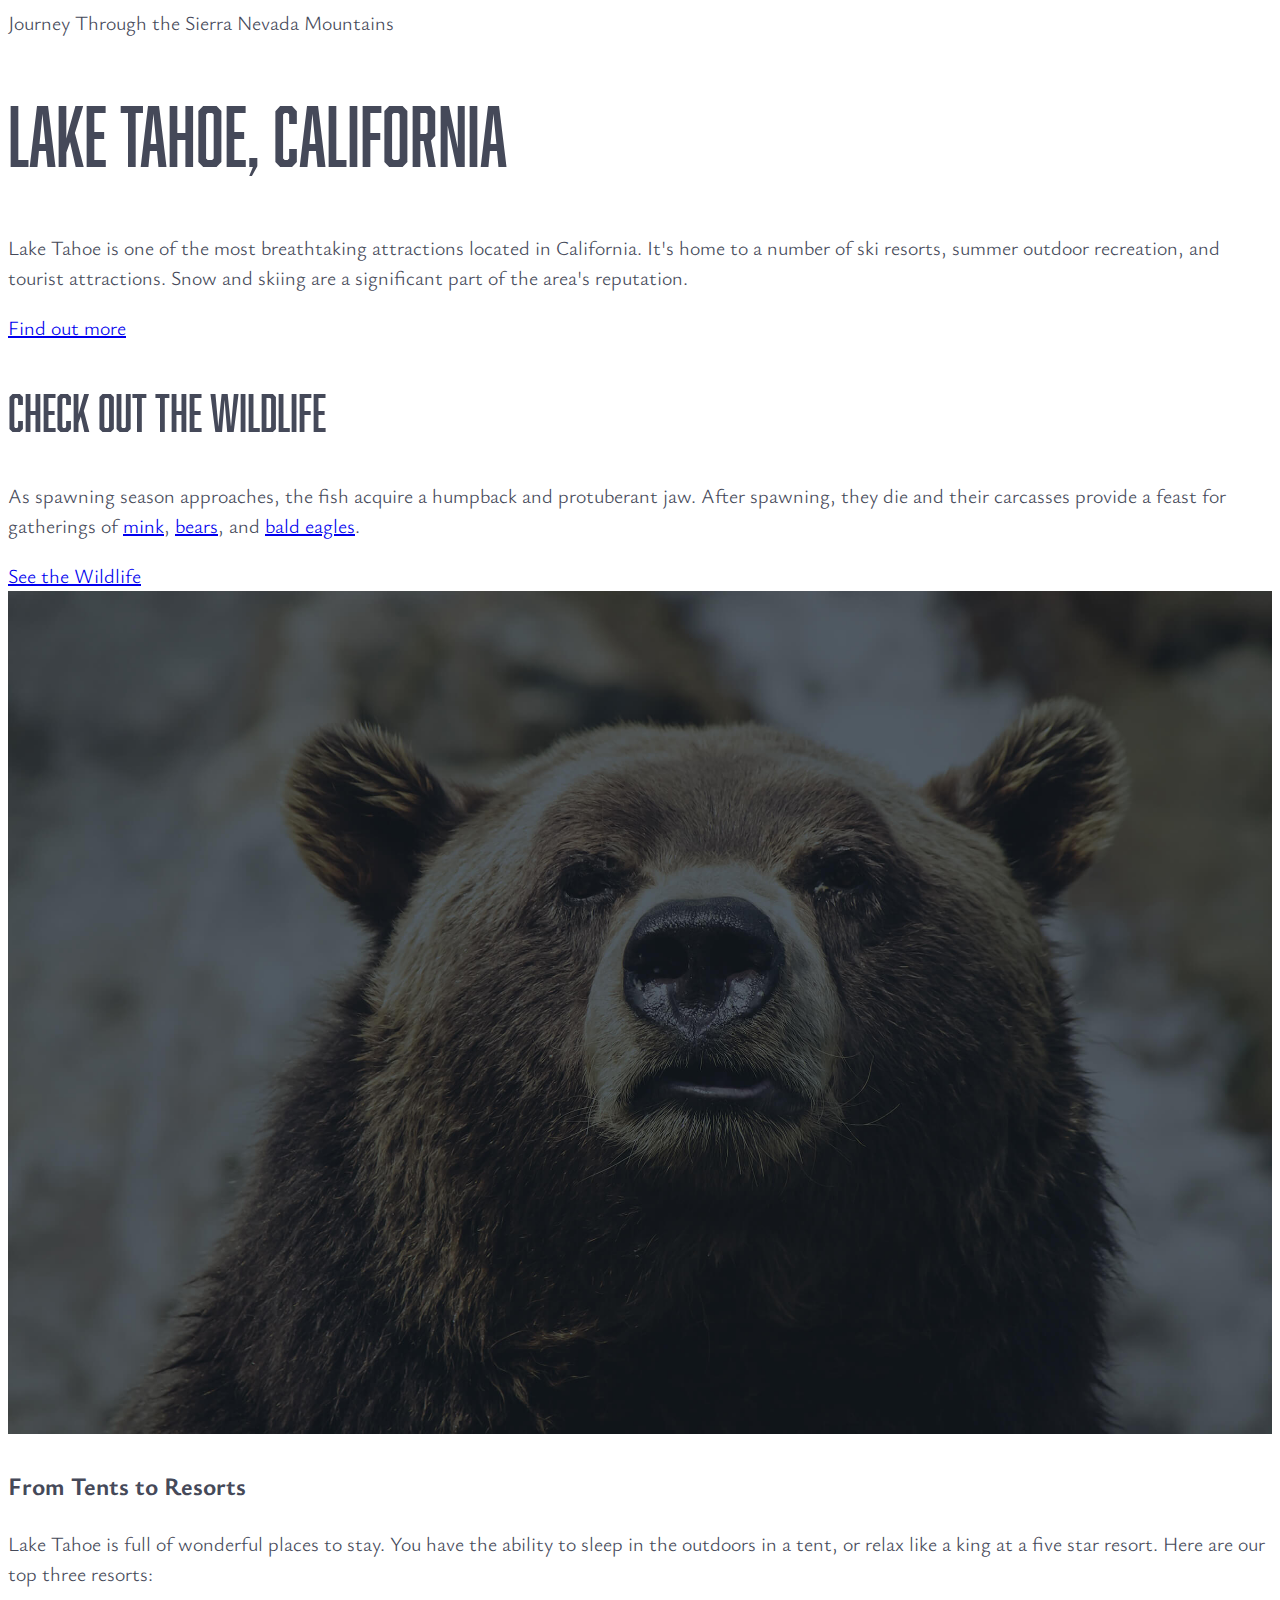
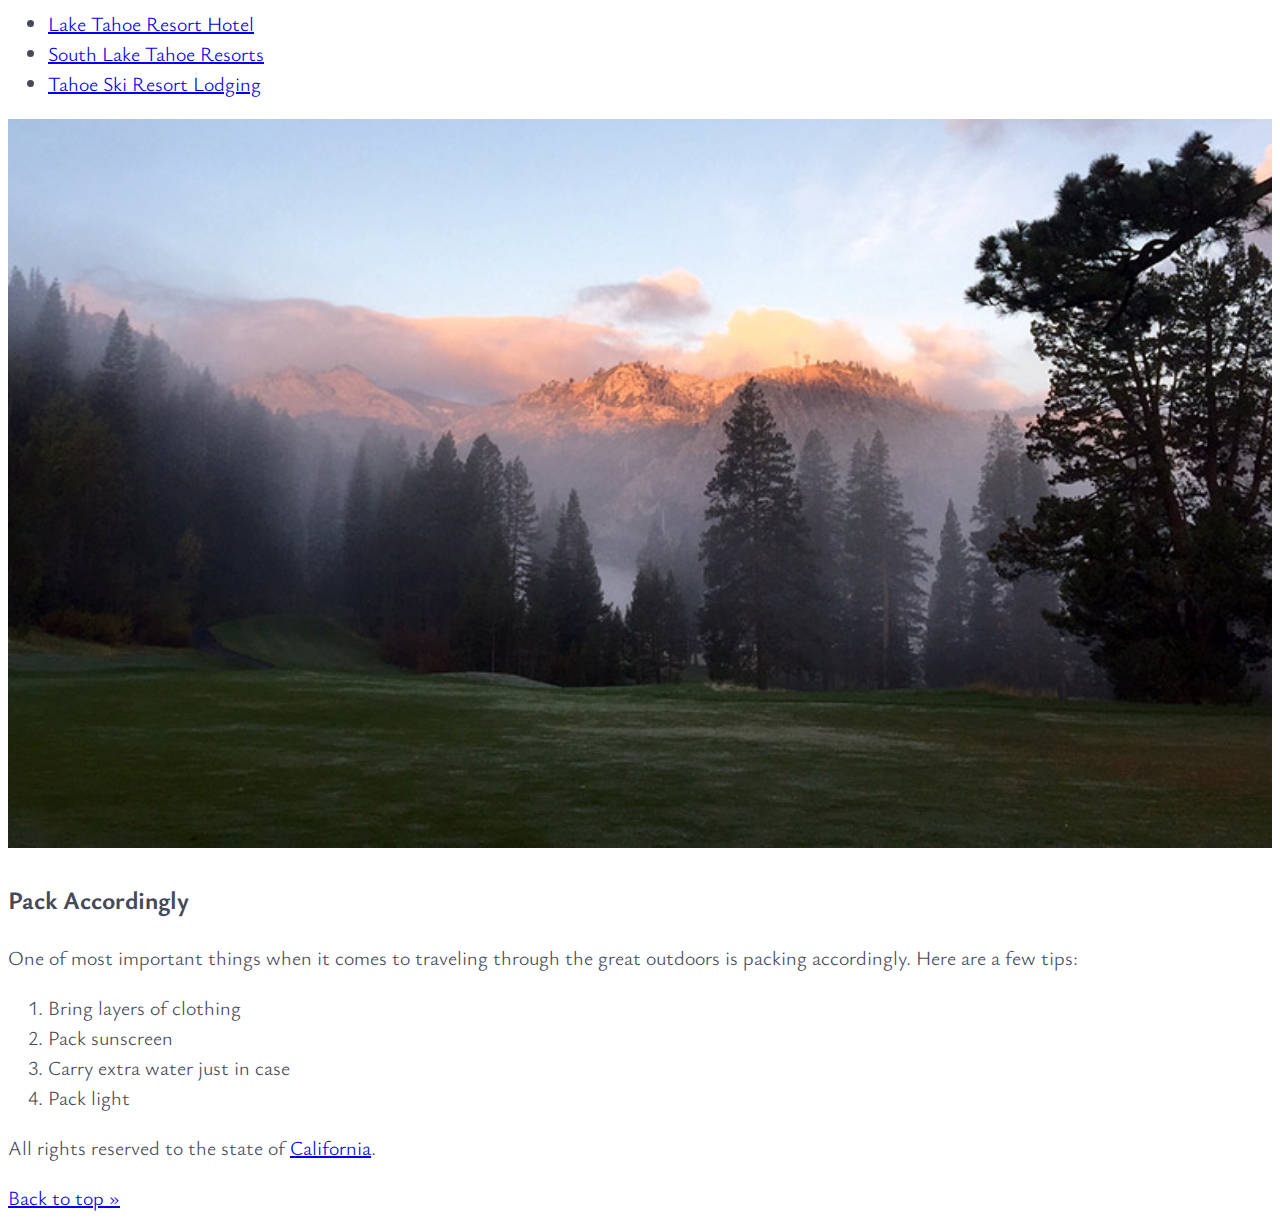
<file: blog2/index.html>
<!DOCTYPE html>
<html lang="en">
<head>
  <meta charset="UTF-8">
  <meta name="viewport" content="width=device-width, initial-scale=1.0">
  <title>Lake Tahoe</title>
  <link rel="stylesheet" href="style.css">
  <link rel="preconnect" href="https://fonts.googleapis.com">
  <link rel="preconnect" href="https://fonts.gstatic.com" crossorigin>
  <link href="https://fonts.googleapis.com/css2?family=Ysabeau+Office:ital,wght@0,200;0,600;1,200&display=swap" rel="stylesheet">
</head>
<body>
  
  <header id="top">
    <span class="title">Journey Through the Sierra Nevada Mountains</span>
    <h1>Lake Tahoe, California</h1>
  </header>
  
  <main>
    <section>
      <p class="intro">Lake Tahoe is one of the most breathtaking attractions located in California. It's home to a number of ski resorts, summer outdoor recreation, and tourist attractions. Snow and skiing are a significant part of the area's reputation.</p>
      <a class="callout" href="#more">Find out more</a>
    </section>
    
    <section>
      <div id="wildlife">
        <h2>Check out the Wildlife</h2>
        <p>As spawning season approaches, the fish acquire a humpback and protuberant jaw. After spawning, they die and their carcasses provide a feast for gatherings of <a href="#mink">mink</a>, <a href="#bears">bears</a>, and <a href="#eagles">bald eagles</a>.</p>
      </div>
      <a class="callout" href="#wildlife">See the Wildlife</a>
    </section>
    
    <section>
      <div class="column">
        <img src="img/bear.jpg" alt="Bear">
        <h3>From Tents to Resorts</h3>
        <p>Lake Tahoe is full of wonderful places to stay. You have the ability to sleep in the outdoors in a tent, or relax like a king at a five star resort. Here are our top three resorts:</p>
        <ul>
          <li><a href="#hotels">Lake Tahoe Resort Hotel</a></li>
          <li><a href="#resorts">South Lake Tahoe Resorts</a></li>
          <li><a href="#lodging">Tahoe Ski Resort Lodging</a></li>
        </ul>
      </div>
      <div class="column">
        <img src="img/mountain-landscape.jpg" alt="Mountain Landscape">
        <h3>Pack Accordingly</h3>
        <p>One of most important things when it comes to traveling through the great outdoors is packing accordingly. Here are a few tips:</p>
        <ol>
          <li>Bring layers of clothing</li>
          <li>Pack sunscreen</li>
          <li>Carry extra water just in case</li>
          <li>Pack light</li>
        </ol>
      </div>
    </section>
  </main>
  
  <footer class="main-footer">
    <p>All rights reserved to the state of <a href="#">California</a>.</p>
    <a href="#top">Back to top &raquo;</a>
  </footer>
</body>
</html>
</file>
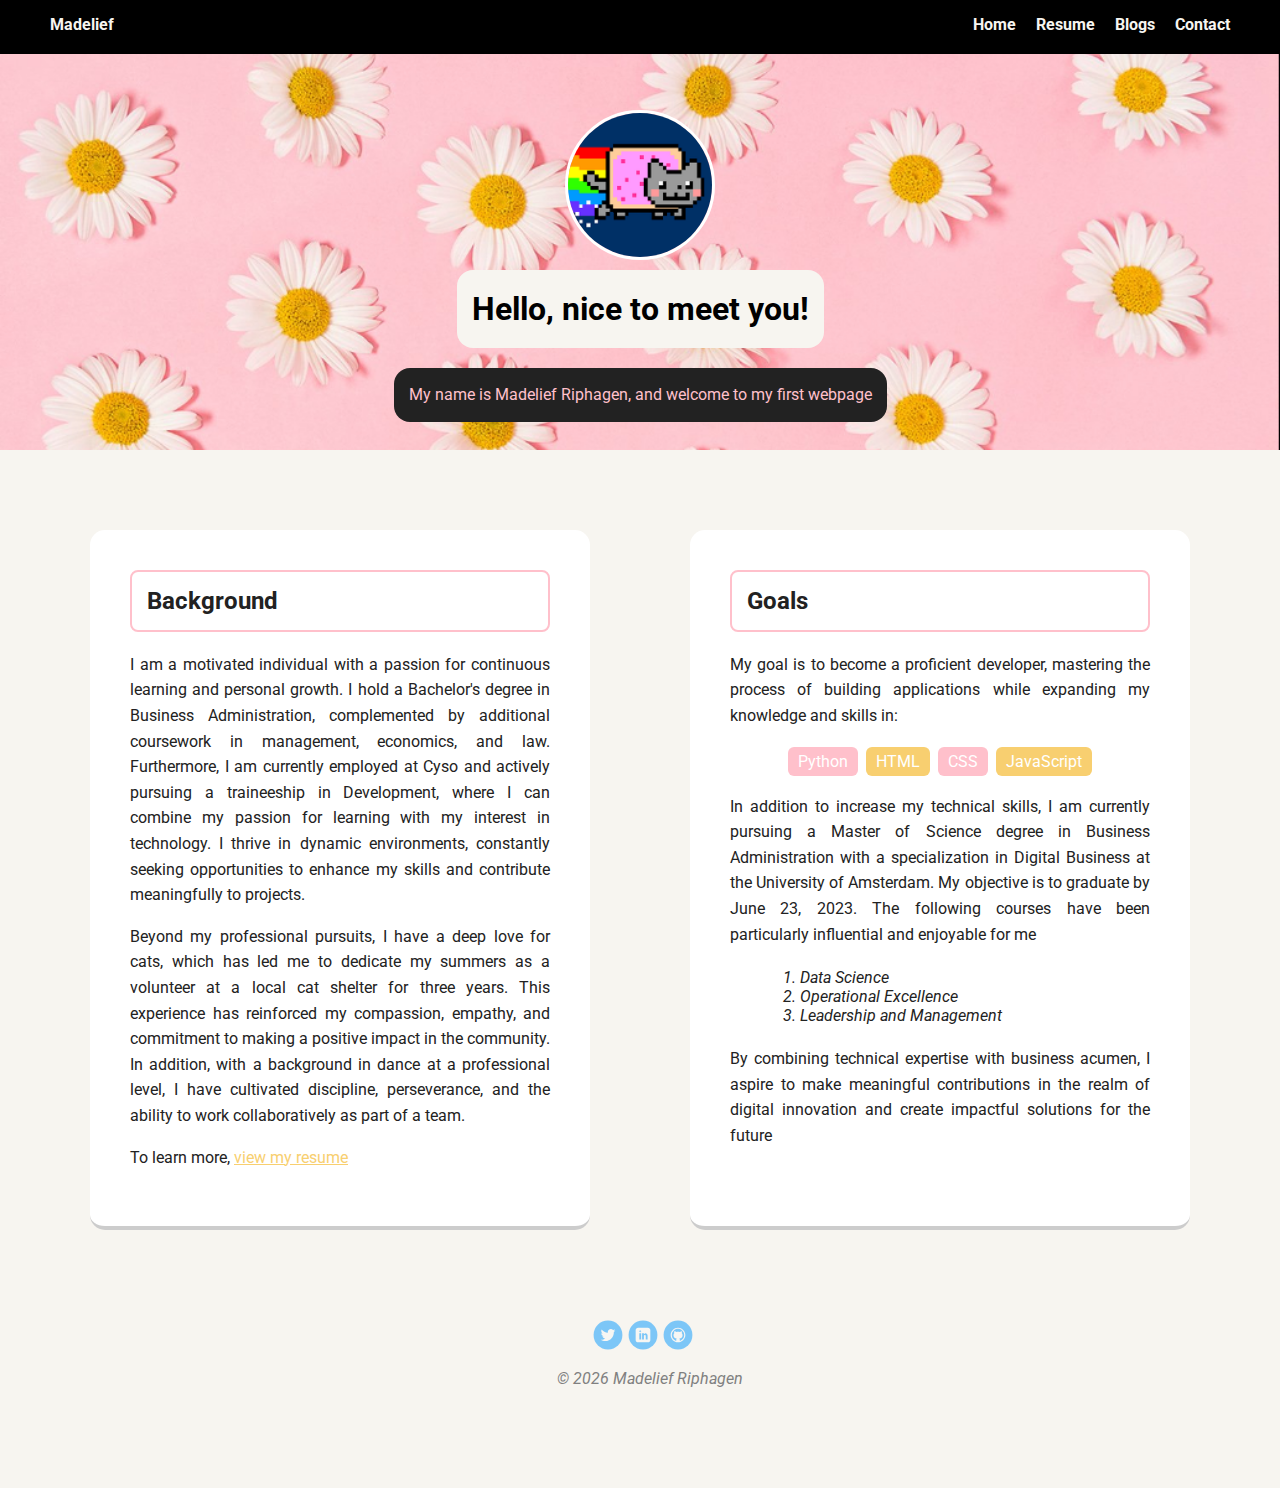
<file: Homepage/index.html>
<!doctype html> <!-- always start your html file with this line, this lets the browser know you want it to display a html doc --> 
<html lang="en">
<head> <!-- head contains data that is not visable on the webpage itself -->
  <meta charset="utf-8">
  <title>Madelief's Profile</title>  <!-- the title in the tab balk --> 
  <meta name="viewport" content="width=device-width, initial-scale=1.0"> <!-- used by browser and search engine, to know that your page is optimized for mobile devices --> 
  <link rel="stylesheet" href="styles.css"> <!-- pointing to the CSS file to use the styles for this page-->
  <link href="https://fonts.googleapis.com/css?family=Muli%7CRoboto:400,300,500,700,900" rel="stylesheet">
  </head>
  <body>

    <div class="main-nav">
        <ul class="nav">
          <li class="name">Madelief</li>
          <li><a href="#">Home</a></li>
          <li><a href="/Resume/resume.html" target="_black" >Resume</a></li> <!-- needs to become a drop down list with mutliple blogs-->
          <li><a href="/Blog/article.html" target="_black" >Blogs</a></li>
          <li><a href="#">Contact</a></li>
        </ul>
    </div>

    <header>
      <!-- attributes: <img> has 3 attributes, scr(source), alt(alternative text) and class 
       class = used to create css styles that control how the element looks
          the strings after the attributes are called tags (AKA html elements) 
       alt = description of your image. visiotrs sees this when the image is broken and search engine and screen readers also use this text-->

      <img src="images/me.png" alt="Drawing cat" class="profile-image"> <!-- <img is a self closing tags (aka empty element), so does not need to be closed --> 
      <h1 class="tag name">Hello, nice to meet you!</h1>
      <p class="tag location">My name is Madelief Riphagen, and welcome to my first webpage</p>
    </header>

    <main class="flex">
      <div class="card">
        <h2>Background</h2>
        <p>I am a motivated individual with a passion for continuous learning and personal growth. I hold a Bachelor's degree in Business Administration, complemented by additional coursework in management, economics, and law. Furthermore, I am currently employed at Cyso and actively pursuing a traineeship in Development, where I can combine my passion for learning with my interest in technology. I thrive in dynamic environments, constantly seeking opportunities to enhance my skills and contribute meaningfully to projects.
        </p>
        <p>Beyond my professional pursuits, I have a deep love for cats, which has led me to dedicate my summers as a volunteer at a local cat shelter for three years. This experience has reinforced my compassion, empathy, and commitment to making a positive impact in the community. In addition, with a background in dance at a professional level, I have cultivated discipline, perseverance, and the ability to work collaboratively as part of a team.</p>
        <!-- creating a clickable link by using the anchor tag (<a>) and hypertext reference tag 
          <a> = makes everyting within the tag look like a clickable link
          href= were we want the browser to go when the link is clicked 
        -->
        <p>To learn more, <a class="card-link" href="/Resume/resume.html">view my resume</a></p>  <!-- this link wil lead you to the top of the page --> 
      </div> 

      <div class="card">
        <h2>Goals</h2>
        <p>My goal is to become a proficient developer, mastering the process of building applications while expanding my knowledge and skills in:</p>
        
        <!-- creating a list horizontal 
        ul = unordered list
        ol = ordered list
        li = list item
        -->
        <ul class="skills"> 
          <li>Python</li>
          <li>HTML</li>
          <li>CSS</li>
          <li>JavaScript</li>
        </ul>
        <p>In addition to increase my technical skills, I am currently pursuing a Master of Science degree in Business Administration with a specialization in Digital Business at the University of Amsterdam. My objective is to graduate by June 23, 2023.
          The following courses have been particularly influential and enjoyable for me
        </p>
        <ol class="list">
          <li>Data Science</li>
          <li>Operational Excellence</li>
          <li>Leadership and Management</li>
        </ol>
        <p> By combining technical expertise with business acumen, I aspire to make meaningful contributions in the realm of digital innovation and create impactful solutions for the future</p>
      </div> 

    </main>
    <footer>
      <ul>
        <!-- target tag = to open the link in a new tab instead of leaving your webpage" --> 
        <li><a href="https://twitter.com/cysogroup" target="_black" class="social twitter">Twitter</a></li>
        <li><a href="https://www.linkedin.com/in/madelief-riphagen-042b8112a/" target="_black" class="social linkedin">LinkedIn</a></li>
        <li><a href="https://github.com/MadeliefR" target="_black" class="social github">Github</a></li>
      </ul>
      <p class="copyright">&copy; <span id="currentYear"></span> Madelief Riphagen</p>  <!-- met javascript dynamisch maken-->
    </footer>
  </body>
  <script>var currentYear = new Date().getFullYear();
  document.getElementById("currentYear").textContent = currentYear;
  </script>
</html>
</file>
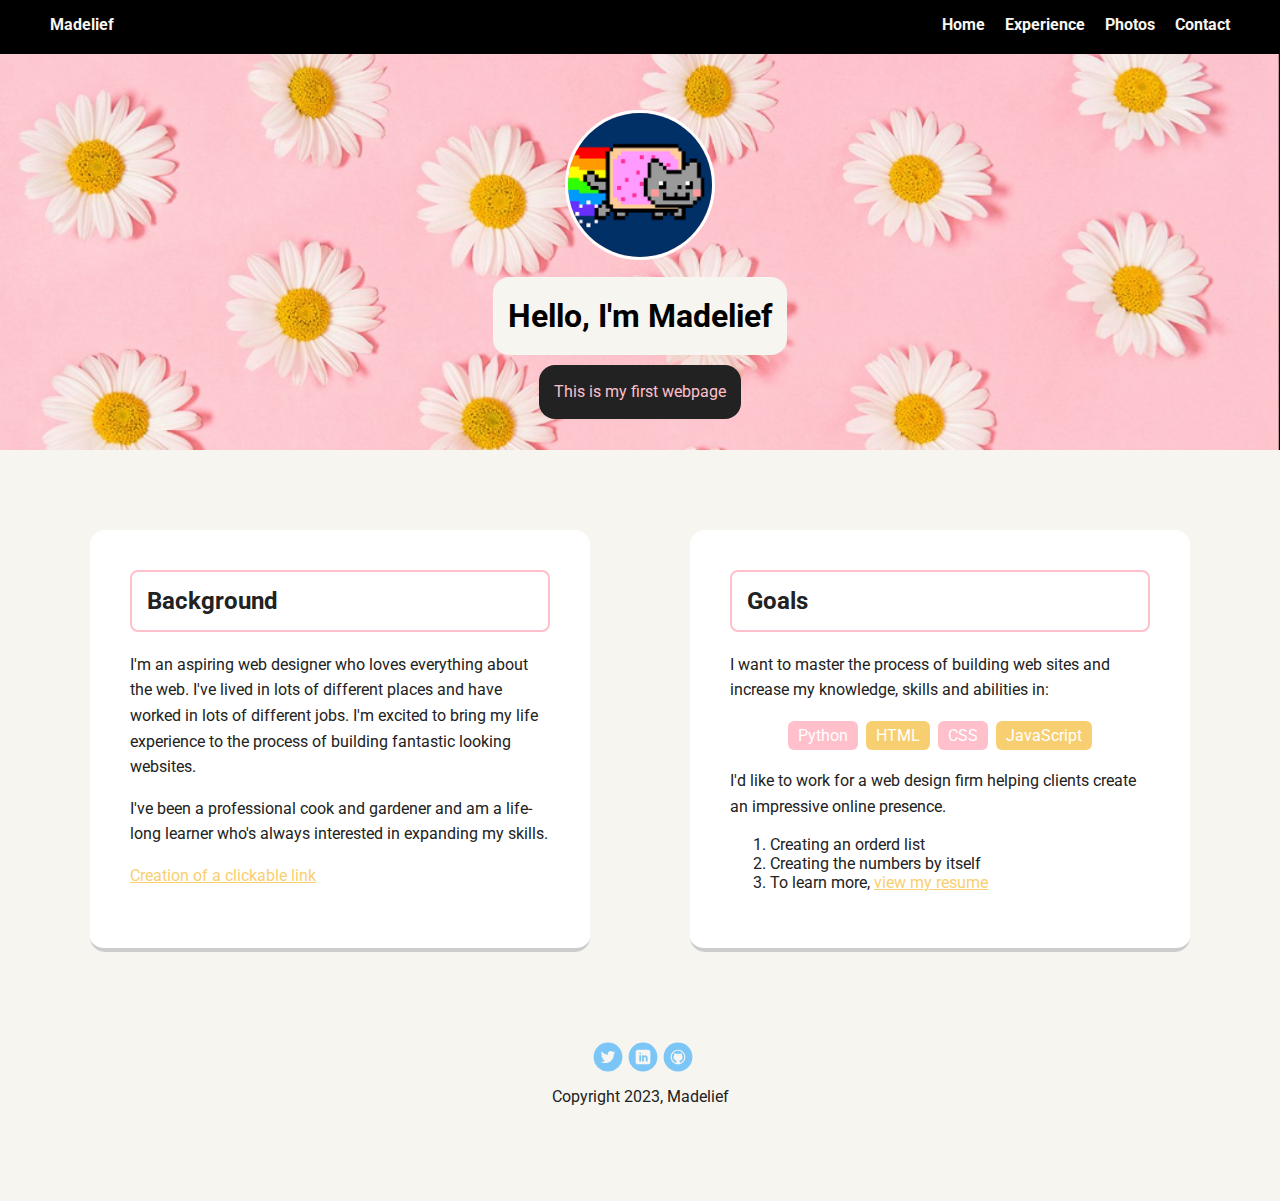
<file: intro_html_css/index.html>
<!doctype html> <!-- always start your html file with this line, this lets the browser know you want it to display a html doc --> 
<html lang="en">
<head> <!-- head contains data that is not visable on the webpage itself -->
  <meta charset="utf-8">
  <title>Madelief's Profile</title>  <!-- the title in the tab balk --> 
  <meta name="viewport" content="width=device-width, initial-scale=1.0"> <!-- used by browser and search engine, more about this in later videos --> 
  <link rel="stylesheet" href="styles.css"> <!-- pointing to the CSS file to use the styles for this page-->
  <link href="https://fonts.googleapis.com/css?family=Muli%7CRoboto:400,300,500,700,900" rel="stylesheet">
  </head>
  <body>

    <div class="main-nav">
        <ul class="nav">
          <li class="name">Madelief</li>
          <li><a href="#">Home</a></li>
          <li><a href="resume.html">Experience</a></li>
          <li><a href="#">Photos</a></li>
          <li><a href="#">Contact</a></li>
        </ul>
    </div>

    <header> 
      <!-- attributes: <img> has 3 attributes, scr(source), alt(alternative text) and class 
       class = used to create css styles that control how the element looks
          the strings after the attributes are called tags (AKA html elements) 
       alt = description of your image. visiotrs sees this when the image is broken and search engine and screen readers also use this text-->
      
      <img src="images/me.png" alt="Drawing of Jane Smith" class="profile-image"> <!-- <img is a self closing tags (aka empty element), so does not need to be closed --> 
      <h1 class="tag name">Hello, I'm Madelief</h1>
      <p class="tag location">This is my first webpage</p>
    </header>

    <main class="flex">
      <div class="card">
        <h2>Background</h2>
        <p>I'm an aspiring web designer who loves everything about the web. I've lived in lots of different places and have worked in lots of different jobs. I'm excited to bring my life experience to the process of building fantastic looking websites.</p>
        <p>I've been a professional cook and gardener and am a life-long learner who's always interested in expanding my skills.</p>
        
        <!-- creating a clickable link by using the anchor tag (<a>) and hypertext reference tag 
          <a> = makes everyting within the tag look like a clickable link
          href= were we want the browser to go when the link is clicked 
        -->
        <p><a href="#top" class="card-link">Creation of a clickable link</a></p>  <!-- this link wil lead you to the top of the page --> 
      </div> 

      <div class="card">
        <h2>Goals</h2>
        <p>I want to master the process of building web sites and increase my knowledge, skills and abilities in:</p>
        
        <!-- creating a list horizontal 
        ul = unordered list
        ol = ordered list
        li = list item
        -->
        <ul class="skills"> 
          <li>Python</li>
          <li>HTML</li>
          <li>CSS</li>
          <li>JavaScript</li>
        </ul>
        <p>I'd like to work for a web design firm helping clients create an impressive online presence.</p>
        <ol>
          <li>Creating an orderd list</li>
          <li>Creating the numbers  by itself</li>
          <li>To learn more, <a class="card-link" href="resume.html">view my resume</a></li>
        </ol>
      </div> 

    </main>
    <footer>
      <ul>
        <!-- target tag = to open the link in a new tab instead of leaving your webpage" --> 
        <li><a href="https://twitter.com/cysogroup" target="_black" class="social twitter">Twitter</a></li>
        <li><a href="https://www.linkedin.com/in/madelief-riphagen-042b8112a/" target="_black" class="social linkedin">LinkedIn</a></li>
        <li><a href="https://github.com/MadeliefR" target="_black" class="social github">Github</a></li>
      </ul>
      <p class="copyright">Copyright 2023, Madelief</p>
    </footer>
  </body>
</html>
</file>
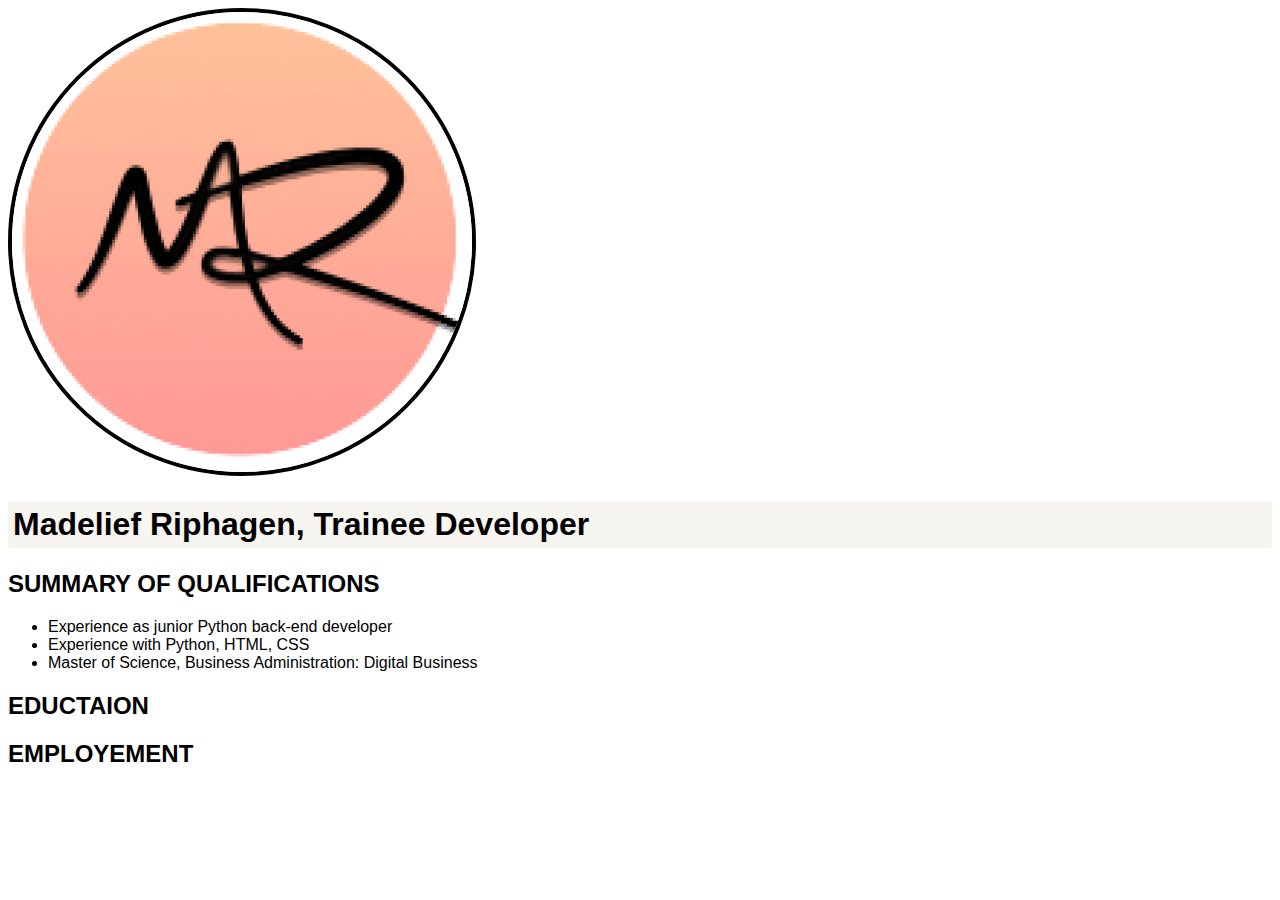
<file: intro_html_css/resume.html>
<!DOCTYPE html>
<html>
  <head>
    <meta charset="utf-8" />
    <meta name="viewport" content="width=device-width" />
    <title>Madelief's Resume</title>
    <link rel="stylesheet" href="resume.css">
  </head>
  <body>
    <img class="main-image" src="images/98873348.png" alt="MR logo" />
    <h1>Madelief Riphagen, Trainee Developer</h1>
    <h2 class="section-title">Summary of Qualifications</h2>
    <ul>
        <li>Experience as junior Python back-end developer</li>
        <li>Experience with Python, HTML, CSS</li>
        <li> Master of Science, Business Administration: Digital Business</li>
    </ul>
    <h2 class="section-title">Eductaion</h2>
    <h2 class="section-title">Employement</h2>
  </body>
</html>
</file>
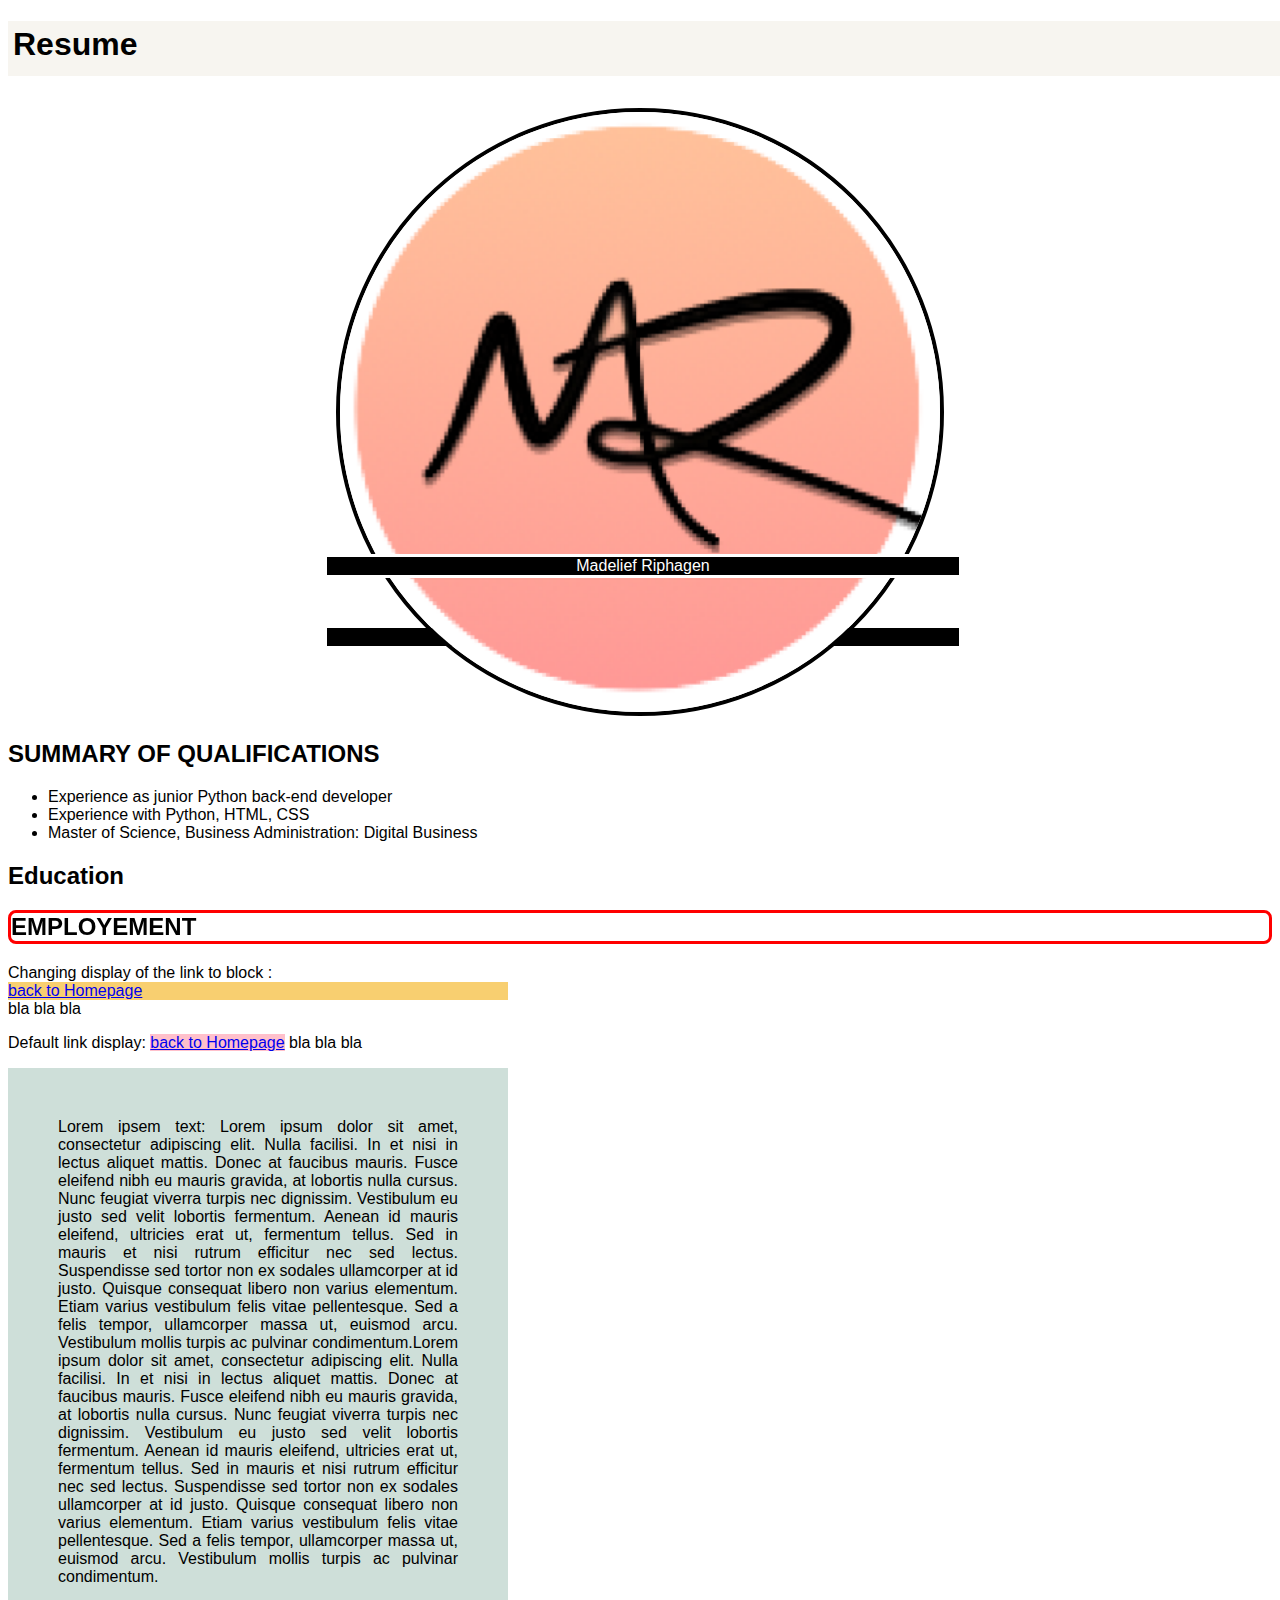
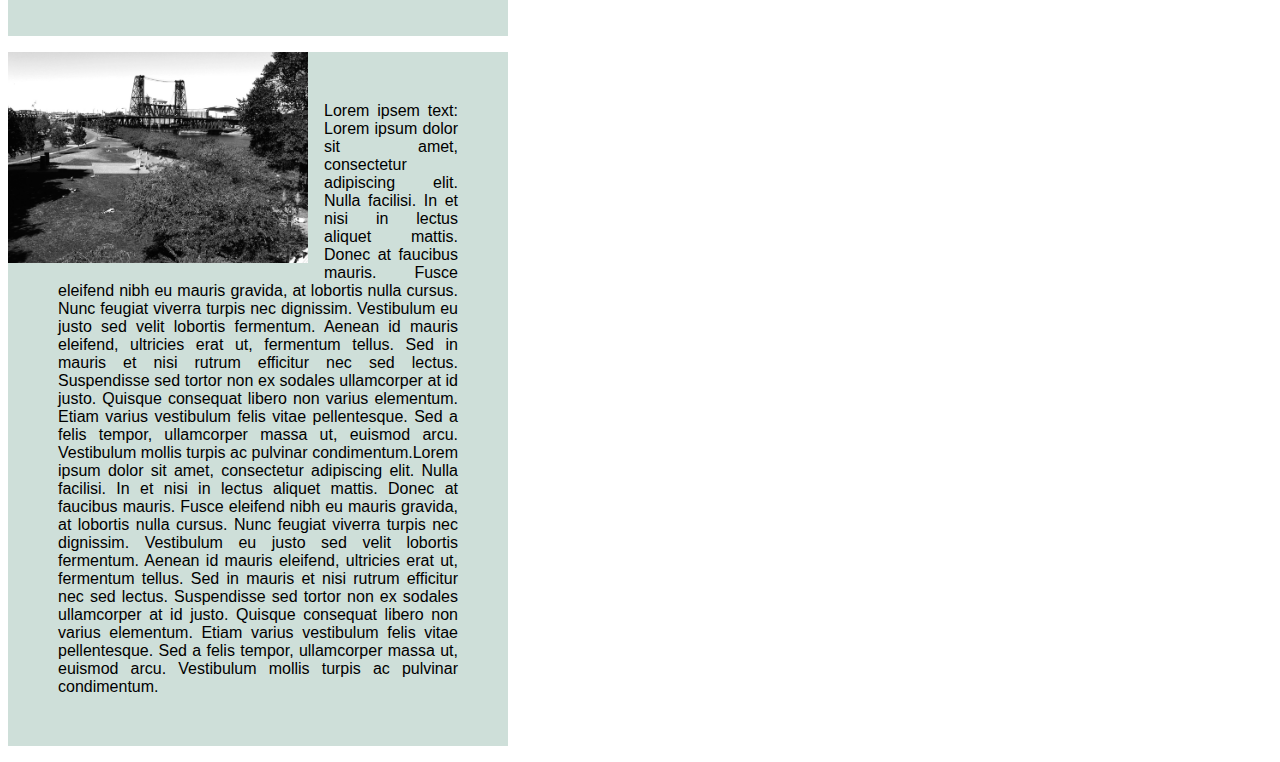
<file: Resume/resume.html>
<!DOCTYPE html>
<html>
  <head>
    <meta charset="utf-8" />
    <meta name="viewport" content="width=device-width, initial-scale=1.0"> <!-- used by browser and search engine, to know that your page is optimized for mobile devices --> 
    <title>Madelief's Resume</title>
    <link rel="stylesheet" href="resume.css">
  </head>
  <body>
    <figure>
      <img class="main-image" src="images/98873348.png" alt="MR logo" >
      <figcaption>Madelief Riphagen</figcaption>
      <figcaption class="fig-z-index">this text is behind the img</figcaption>
    </figure>
    <h1>Resume</h1>
    <h2 class="section-title">Summary of Qualifications</h2>
    <ul>
        <li>Experience as junior Python back-end developer</li>
        <li>Experience with Python, HTML, CSS</li>
        <li> Master of Science, Business Administration: Digital Business</li>
    </ul>
    <h2>Education</h2>
    <h2 id="Employment" class="section-title">Employement</h2>
    <p> Changing display of the link to block : <a class="block_display"href="/Homepage/index.html">back to Homepage</a> bla bla bla </p>
    <p> Default link display: <a href="/Homepage/index.html">back to Homepage</a> bla bla bla </p>
    <p class= "lorem-box" > Lorem ipsem text: Lorem ipsum dolor sit amet, consectetur adipiscing elit. Nulla facilisi. In et nisi in lectus aliquet mattis. Donec at faucibus mauris. Fusce eleifend nibh eu mauris gravida, at lobortis nulla cursus. Nunc feugiat viverra turpis nec dignissim. Vestibulum eu justo sed velit lobortis fermentum. Aenean id mauris eleifend, ultricies erat ut, fermentum tellus. Sed in mauris et nisi rutrum efficitur nec sed lectus. Suspendisse sed tortor non ex sodales ullamcorper at id justo. Quisque consequat libero non varius elementum. Etiam varius vestibulum felis vitae pellentesque. Sed a felis tempor, ullamcorper massa ut, euismod arcu. Vestibulum mollis turpis ac pulvinar condimentum.Lorem ipsum dolor sit amet, consectetur adipiscing elit. Nulla facilisi. In et nisi in lectus aliquet mattis. Donec at faucibus mauris. Fusce eleifend nibh eu mauris gravida, at lobortis nulla cursus. Nunc feugiat viverra turpis nec dignissim. Vestibulum eu justo sed velit lobortis fermentum. Aenean id mauris eleifend, ultricies erat ut, fermentum tellus. Sed in mauris et nisi rutrum efficitur nec sed lectus. Suspendisse sed tortor non ex sodales ullamcorper at id justo. Quisque consequat libero non varius elementum. Etiam varius vestibulum felis vitae pellentesque. Sed a felis tempor, ullamcorper massa ut, euismod arcu. Vestibulum mollis turpis ac pulvinar condimentum.</p>
    <img class="small-image" src="images/portland.jpg" alt="portland" >
    <p class= "lorem-box" > Lorem ipsem text: Lorem ipsum dolor sit amet, consectetur adipiscing elit. Nulla facilisi. In et nisi in lectus aliquet mattis. Donec at faucibus mauris. Fusce eleifend nibh eu mauris gravida, at lobortis nulla cursus. Nunc feugiat viverra turpis nec dignissim. Vestibulum eu justo sed velit lobortis fermentum. Aenean id mauris eleifend, ultricies erat ut, fermentum tellus. Sed in mauris et nisi rutrum efficitur nec sed lectus. Suspendisse sed tortor non ex sodales ullamcorper at id justo. Quisque consequat libero non varius elementum. Etiam varius vestibulum felis vitae pellentesque. Sed a felis tempor, ullamcorper massa ut, euismod arcu. Vestibulum mollis turpis ac pulvinar condimentum.Lorem ipsum dolor sit amet, consectetur adipiscing elit. Nulla facilisi. In et nisi in lectus aliquet mattis. Donec at faucibus mauris. Fusce eleifend nibh eu mauris gravida, at lobortis nulla cursus. Nunc feugiat viverra turpis nec dignissim. Vestibulum eu justo sed velit lobortis fermentum. Aenean id mauris eleifend, ultricies erat ut, fermentum tellus. Sed in mauris et nisi rutrum efficitur nec sed lectus. Suspendisse sed tortor non ex sodales ullamcorper at id justo. Quisque consequat libero non varius elementum. Etiam varius vestibulum felis vitae pellentesque. Sed a felis tempor, ullamcorper massa ut, euismod arcu. Vestibulum mollis turpis ac pulvinar condimentum.</p>
  </body>
</html>
</file>
<file: blog2/style.css>
/* Web Fonts ----------------------- */

@font-face {
  font-family: 'Abolition Regular';
  src: url('../blog2/fonts/abolition-regular-webfont.woff')
}


/* Base Styles --------------------- */
* {
    box-sizing: border-box;
  }
  html {
    font-size: 1.25em; /* 20px on most screens */  
  }
  body {
    font-family: 'Ysabeau Office', sans-serif;
    color: #454959;
    font-weight: 300;
    line-height: 1.5; /*the space between lines, by default 1.2 */
  }
  h1, h2 {
    font-family: 'Abolition Regular', Impact, Haettenschweiler, 'Arial Narrow Bold', sans-serif;
    font-weight: normal;
    line-height: 1.1;
  }
  h1 {
    font-size: 4rem;
  }
  h2 {
    font-size: 2.5rem;
  }
  h3{
    font-size: 1.25rem;
  }
  img {
    width: 100%; /* responsive images */
  }
  
  
  /* Main Styles --------------------- */
  
  
  /* Media Queries ------------------- */
</file>
<file: Homepage/styles.css>
/* Global Layout Set-up */
* { 
  box-sizing: border-box;
}
  

/* each block is called a CSS rule, where each rule selects a tag on aan HTML page and assigns a list of properties that control how the browser displays the tag 
  every rule sarts with a selector (body, a, .nav) --> *this how CSS knows which HTML tag you want to style 
  within the curly braces are the CSS properties 
  a . before the selector means that it is a class (can be from your HTML file or can be a liberary of HTML itself like .main-nav

/
/* start rule */
body {
  margin: 0;
  padding: 0;
  text-align: center;
  font-family: 'Roboto', sans-serif;
  color: #222;
  background: #f7f5f0;
}
/* end of rule */

p {
  text-align:justify ;
}

/* Link Styles */

a {
  text-decoration: none;
  color: #f7f5f0;
}
a:hover {
  color: #6633ff;
}

/* Section Styles */

.main-nav {
  width: 100%;
  background: black;
  min-height: 30px;
  padding: 10px;
  position: fixed;
}
.nav {
  display: flex;
  justify-content: space-around;
  font-weight: 700;
  list-style-type: none;
  margin: 0 auto;
  padding: 0;
}
.nav .name {
  display: none;
}
.nav li {
  padding: 5px 10px 10px 10px;  /* padding changes the space within the element box */
}
.nav a {
  transition: all .5s;
}
.nav a:hover {
  color: pink
}

header {
  display: flex;
  flex-direction: column;
  align-items: center;
  background: url('images/daisy_flower.png') no-repeat top center ;
  background-size: cover;
  overflow: hidden;
  padding-top: 60px;
  line-height: 1.5;
}

.profile-image {
  margin-top: 50px;   /* margin changes the space outside the element box */
  width: 150px;
  height: 150px;
  border-radius: 50%;
  border: 3px solid white;
  transition: all .5s;
}

/* :hover is an example of a pseudo class */
header .profile-image:hover {
  transform: scale(2) rotate(360deg);
}
.tag {
  background-color: #f7f5f0;
  color: black;
  padding: 15px;
  border-radius: 16px;
  display: table;
  margin: 10px 0;
} 
.location {
  background-color: #222;
  color: pink;
}

ul.skills {
  padding: 0;
  text-align: center;
}

.skills li {
  border-radius: 6px;
  display: inline-block;  /* inline-block zorgt ervoor dat de lijst side-by-side staat ipv onder elkaar, de -block zorgt ervoor dat je de width en hight aankanpassen voor de achtergrond kleurtjes  */
  background: #F8CF70;
  color: white;
  padding: 5px 10px;
  margin: 2px;
}

.skills li:nth-child(odd) {
  background: pink;
}


footer {
  width: 100%;
  min-height: 30px;
  padding: 20px 0 40px 20px;
}

footer .copyright {
  color:gray;
  top: -8px;
  margin: 20px;
  font-size: .75em;
  text-align: center;
  font-style: italic;
}

footer ul {
  list-style-type: none;
  margin: 0;
  padding: 0;
  padding-right: 15px;
}

footer ul li {
  display: inline-block;
}

ol.list {
  font-style: italic;
  padding: 5px 70px;
}


a.card-link{
  color:#F8CF70;
  text-decoration: underline;
}

a.card-link:hover{
  color: pink
}  

.card {
  margin: 30px;
  padding: 20px 40px 40px;
  max-width: 500px;
  text-align: left;
  background: #fff;
  border-bottom: 4px solid #ccc;
  border-radius: 15px;
}
.card:hover {
  border-color: pink;
}  

/* Media Queries:  */
/* Styles for larger screens */
@media screen and (min-width: 720px) {
  
  .flex {
      display: flex;
      max-width: 1200px;
      justify-content: space-around;
      margin: 0 auto;
  }

  header {
    min-height: 450px;
  }

  .nav {
    max-width: 1200px;
  }

  .nav .name {
    display: block;
    margin-right: auto;
    color: #f7f5f0;
  }
  
  .nav .name:hover{
    color: #F8CF70;
  }

  main {
    padding-top: 50px;
  }

  main p {
    line-height: 1.6em;
  }

  footer {
    font-size: 1.3em;
    width: 100%;
    max-width: 1200px;
    margin: 40px auto;
  }

}

h2 {
  text-align:left;
  border: solid pink 2px;
  border-radius: 8px;
  padding: 15px;
}


a.social {
  display: inline-block;
  text-indent: -9999px;
  width: 30px;
  height: 30px;
  background-size: 30px 30px;
  opacity: .5;
  transition: all .25s;
}
a.twitter {
  background-image: url(images/twitter.svg);
}
a.linkedin {
  background-image: url(images/linkedin.svg);
}
a.github {
  background-image: url(images/github.svg);
}
a.social:hover {
  opacity: 1;
}
.clearfix {
  clear: both;
}


/* media query: */
/* Styles for printing */
@media print {

  section{
    min-height: auto;
  }

}

@media screen and (max-width: 500px) {
  ol.list{
    padding: 5px 20px;
  }
}
</file>
<file: intro_html_css/styles.css>
/* Global Layout Set-up */
* { 
  box-sizing: border-box;
}
  

/* each block is called a CSS rule, where each rule selects a tag on aan HTML page and assigns a list of properties that control how the browser displays the tag 
  every rule sarts with a selector (body, a, .nav) --> *this how CSS knows which HTML tag you want to style 
  within the curly braces are the CSS properties 
  a . before the selector means that it is a class (can be from your HTML file or can be a liberary of HTML itself like .main-nav

/
/* start rule */
body {
  margin: 0;
  padding: 0;
  text-align: center;
  font-family: 'Roboto', sans-serif;
  color: #222;
  background: #f7f5f0;
}
/* end of rule */


/* Link Styles */

a {
  text-decoration: none;
  color: #f7f5f0;
}
a:hover {
  color: #6633ff;
}

/* Section Styles */

.main-nav {
  width: 100%;
  background: black;
  min-height: 30px;
  padding: 10px;
  position: fixed;
  text-align: center;
}
.nav {
  display: flex;
  justify-content: space-around;
  font-weight: 700;
  list-style-type: none;
  margin: 0 auto;
  padding: 0;
}
.nav .name {
  display: none;
}
.nav li {
  padding: 5px 10px 10px 10px;  /* padding chnages the space within the element box */
}
.nav a {
  transition: all .5s;
}
.nav a:hover {
  color: pink
}

header {
  text-align: center;
  background: url('images/daisy_flower.png') no-repeat top center ;
  background-size: cover;
  overflow: hidden;
  padding-top: 60px;
}
header {
  line-height: 1.5;
}
header .profile-image {
  margin-top: 50px;   /* margin changes the space outside the element box */
  width: 150px;
  height: 150px;
  border-radius: 50%;
  border: 3px solid white;
  transition: all .5s;
}
header .profile-image:hover {
  transform: scale(2) rotate(360deg);
}
.tag {
  background-color: #f7f5f0;
  color: black;
  padding: 15px;
  border-radius: 16px;
  display: table;
  margin: 10px auto;
} 
.location {
  background-color: #222;
  color: pink;
}
.card {
  margin: 30px;
  padding: 20px 40px 40px;
  max-width: 500px;
  text-align: left;
  background: #fff;
  border-bottom: 4px solid #ccc;
  border-radius: 15px;
}
.card:hover {
  border-color: pink;
}

ul.skills {
  padding: 0;
  text-align: center;
}

.skills li {
  border-radius: 6px;
  display: inline-block;
  background: #F8CF70;
  color: white;
  padding: 5px 10px;
  margin: 2px;
}

.skills li:nth-child(odd) {
  background: pink;
}

footer {
  width: 100%;
  min-height: 30px;
  padding: 20px 0 40px 20px;
}

footer .copyright {
  top: -8px;
  margin-right: 20px;
  font-size: .75em;
}

footer ul {
  list-style-type: none;
  margin: 0;
  padding: 0;
  padding-right: 15px;
}

footer ul li {
  display: inline-block;
}

a.social {
  display: inline-block;
  text-indent: -9999px;
  width: 30px;
  height: 30px;
  background-size: 30px 30px;
  opacity: .5;
  transition: all .25s;
}
a.twitter {
  background-image: url(images/twitter.svg);
}
a.linkedin {
  background-image: url(images/linkedin.svg);
}
a.github {
  background-image: url(images/github.svg);
}
a.social:hover {
  opacity: 1;
}
.clearfix {
  clear: both;
}

/* Styles for larger screens */
@media screen and (min-width: 720px) {
  
  .flex {
      display: flex;
      max-width: 1200px;
      justify-content: space-around;
      margin: 0 auto;
  }

  header {
    min-height: 450px;
  }

  .nav {
    max-width: 1200px;
  }

  .nav .name {
    display: block;
    margin-right: auto;
    color: #f7f5f0;
  }
  
  .nav .name:hover{
    color: #F8CF70;
  }

  main {
    padding-top: 50px;
  }

  main p {
    line-height: 1.6em;
  }

  footer {
    font-size: 1.3em;
    max-width: 1200px;
    margin: 40px auto;
  }

}

h2 {
  text-align:left;
  border: solid pink 2px;
  border-radius: 8px;
  padding: 15px;
}

a.card-link{
  color:#F8CF70;
  text-decoration: underline;
}

a.card-link:hover{
  color: pink
}
</file>
<file: intro_html_css/resume.css>
body {
    font-family: "Arial";
}

img.main-image {
    border: solid 4px black;
    border-radius: 50%;
}

H1{
    background-color: #f7f5f0;
    padding: 5px;
}


.section-title{
    text-transform: uppercase;
}
</file>
<file: Resume/resume.css>
body {
    font-family: "Arial";
}

img.main-image {
    border: solid 4px black;
    border-radius: 50%;
    margin-top: 100px;
}

.small-image {
    float: left;  /* a float let's you  wrap an element around an element*/
    width: 300px;
    margin: 0 1rem 1rem 0;
}

figure {
    position: relative;
    margin: 0;
    text-align: center;
}

figcaption {
    position: absolute;
    text-align: center;
    width: 50%;
    bottom: 20%;
    background-color: black;
    color: white;
    border: 3px solid white;
    margin-left: 25%; /*zorgt ervoor dat het gecentreerd is */
}

/* z-index  */
/* gebruiken om elementen over elkaar heen te zetten
elementen met een hoge z-index staan voor de elementen met een lage z-index */
.fig-z-index {
    position: absolute;
    text-align: center;
    width: 50%;
    bottom: 10%;
    background-color: black;
    color: white;
    border: 3px solid white;
    margin-left: 25%; 
    z-index: -1;
}


/* fixed position */
h1{
    position: fixed;
    width: 100%;
    top: 0;
    background-color: #f7f5f0;
    padding: 5px;
    height: 5vh;
}


.section-title{
    text-transform: uppercase;
}

/* ID selector is used when you want one part to style. kind of like creating a class, but can only be used once in the html file*/

#Employment {
    border: 3px solid red;
    border-radius: 8px;
    position: sticky;
    top: 0;
}

.selector1, selector2, selector3 {
    /* CSS styles for all selectors */
}

/* when the screen is 720px, what widh will the image be? */
img { width: 100%; max-width: 600px; height: auto; }
/* the image will be 600px wide, since that is the max with */


/* The display propert is one of CSS's most important propperty for contorling lay-out */

a {
    background-color: pink;
    width: 400px; /* dit heeft geen zin omdat bij inline je dus de width niet aan kan passen --> zie uitleg hierboven */
} 

a.block_display {
    display: block;
    background-color: #F8CF70;
    width: 500px;
}

.lorem-box {
    background:pink;
    padding: 50px;
    text-align: justify;
    width: 400px;
    /* clear: both; --> is used to specify that this element should not be wrapped around (because of the float)*/
}

/* media querry: */
/* Styles for printing */
@media print {
    section{
      min-height: auto;
    }
    h1 {                 /* remmoves the "Resume" banner when printing */
        display: none;
    }
  }


@media screen and (orientation: landscape){
    .lorem-box {
        background:#CEDFD9;
    }
}
  /* positioning */

    /* static = by default */

    /* relative  = y*/

    /* obsolute = you can change the position in its total */

    /* fixed = same as obsolute, but 2 eceptions: 
                1. relative to the viewport, not parent  
                2. stay in place even page is scrolling*/




/* to hide elements from the display,  you can apply this as class in the html code
this is ussualy used ad paid sites, where you have to pay to read more of the content*/
.hide {
    display: none;  /* ca nbe any class name as long as the display is set to none*/
  }
  
  
  /*  display and it's defaults:
  <h1>, <p> & <ul> --> by default set on "block" 
      block element = occupy 100% of the width of the parent container by default and are placed underneath each other (not side by side) 
  
      <a> --> by default set on "inline"
      inline element = wil be at the same line as other content (side by side) , you can not change the width or hight, 
    
      inline-block element = is side by side, but you can set the width and height of inline-block elements using CSS
        see example in Homepage/styles.css
  
  
      */
</file>
